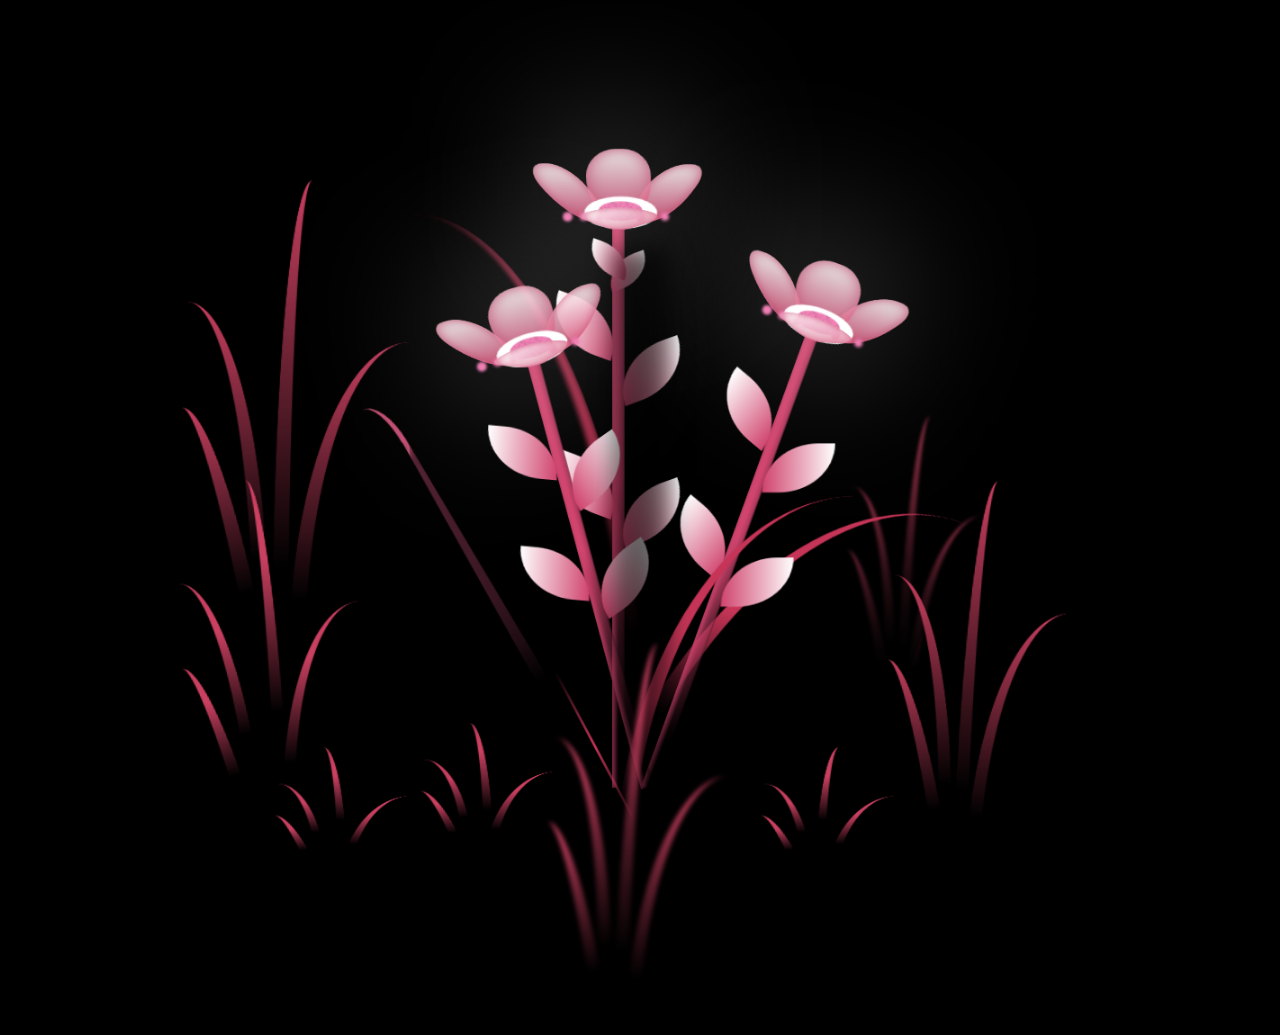
<file: flowers-for-someone-main/flower.html>
<!DOCTYPE html>
<html lang="en">

<head>
  <meta charset="UTF-8">
  <meta http-equiv="X-UA-Compatible" content="IE=edge">
  <meta name="viewport" content="width=device-width, initial-scale=1.0">
  <link rel="shortcut icon" href="images/gift.png" type="image/x-icon">
  <link rel="stylesheet" href="css/style.css">

  <!-- Document Title -->
  <title>Flowers to Say I'm Sorry</title>
</head>

<body class="not-loaded">
  <!-- Background -->
  <div class="night"></div>

  <!-- Flower -->
  <div class="flowers">
    <div class="flower flower--1">
      <div class="flower__leafs flower__leafs--1">
        <div class="flower__leaf flower__leaf--1"></div>
        <div class="flower__leaf flower__leaf--2"></div>
        <div class="flower__leaf flower__leaf--3"></div>
        <div class="flower__leaf flower__leaf--4"></div>
        <div class="flower__white-circle"></div>

        <div class="flower__light flower__light--1"></div>
        <div class="flower__light flower__light--2"></div>
        <div class="flower__light flower__light--3"></div>
        <div class="flower__light flower__light--4"></div>
        <div class="flower__light flower__light--5"></div>
        <div class="flower__light flower__light--6"></div>
        <div class="flower__light flower__light--7"></div>
        <div class="flower__light flower__light--8"></div>

      </div>
      <div class="flower__line">
        <div class="flower__line__leaf flower__line__leaf--1"></div>
        <div class="flower__line__leaf flower__line__leaf--2"></div>
        <div class="flower__line__leaf flower__line__leaf--3"></div>
        <div class="flower__line__leaf flower__line__leaf--4"></div>
        <div class="flower__line__leaf flower__line__leaf--5"></div>
        <div class="flower__line__leaf flower__line__leaf--6"></div>
      </div>
    </div>

    <div class="flower flower--2">
      <div class="flower__leafs flower__leafs--2">
        <div class="flower__leaf flower__leaf--1"></div>
        <div class="flower__leaf flower__leaf--2"></div>
        <div class="flower__leaf flower__leaf--3"></div>
        <div class="flower__leaf flower__leaf--4"></div>
        <div class="flower__white-circle"></div>

        <div class="flower__light flower__light--1"></div>
        <div class="flower__light flower__light--2"></div>
        <div class="flower__light flower__light--3"></div>
        <div class="flower__light flower__light--4"></div>
        <div class="flower__light flower__light--5"></div>
        <div class="flower__light flower__light--6"></div>
        <div class="flower__light flower__light--7"></div>
        <div class="flower__light flower__light--8"></div>

      </div>
      <div class="flower__line">
        <div class="flower__line__leaf flower__line__leaf--1"></div>
        <div class="flower__line__leaf flower__line__leaf--2"></div>
        <div class="flower__line__leaf flower__line__leaf--3"></div>
        <div class="flower__line__leaf flower__line__leaf--4"></div>
      </div>
    </div>

    <div class="flower flower--3">
      <div class="flower__leafs flower__leafs--3">
        <div class="flower__leaf flower__leaf--1"></div>
        <div class="flower__leaf flower__leaf--2"></div>
        <div class="flower__leaf flower__leaf--3"></div>
        <div class="flower__leaf flower__leaf--4"></div>
        <div class="flower__white-circle"></div>

        <div class="flower__light flower__light--1"></div>
        <div class="flower__light flower__light--2"></div>
        <div class="flower__light flower__light--3"></div>
        <div class="flower__light flower__light--4"></div>
        <div class="flower__light flower__light--5"></div>
        <div class="flower__light flower__light--6"></div>
        <div class="flower__light flower__light--7"></div>
        <div class="flower__light flower__light--8"></div>

      </div>
      <div class="flower__line">
        <div class="flower__line__leaf flower__line__leaf--1"></div>
        <div class="flower__line__leaf flower__line__leaf--2"></div>
        <div class="flower__line__leaf flower__line__leaf--3"></div>
        <div class="flower__line__leaf flower__line__leaf--4"></div>
      </div>
    </div>

    <div class="grow-ans" style="--d:1.2s">
      <div class="flower__g-long">
        <div class="flower__g-long__top"></div>
        <div class="flower__g-long__bottom"></div>
      </div>
    </div>

    <div class="growing-grass">
      <div class="flower__grass flower__grass--1">
        <div class="flower__grass--top"></div>
        <div class="flower__grass--bottom"></div>
        <div class="flower__grass__leaf flower__grass__leaf--1"></div>
        <div class="flower__grass__leaf flower__grass__leaf--2"></div>
        <div class="flower__grass__leaf flower__grass__leaf--3"></div>
        <div class="flower__grass__leaf flower__grass__leaf--4"></div>
        <div class="flower__grass__leaf flower__grass__leaf--5"></div>
        <div class="flower__grass__leaf flower__grass__leaf--6"></div>
        <div class="flower__grass__leaf flower__grass__leaf--7"></div>
        <div class="flower__grass__leaf flower__grass__leaf--8"></div>
        <div class="flower__grass__overlay"></div>
      </div>
    </div>

    <div class="growing-grass">
      <div class="flower__grass flower__grass--2">
        <div class="flower__grass--top"></div>
        <div class="flower__grass--bottom"></div>
        <div class="flower__grass__leaf flower__grass__leaf--1"></div>
        <div class="flower__grass__leaf flower__grass__leaf--2"></div>
        <div class="flower__grass__leaf flower__grass__leaf--3"></div>
        <div class="flower__grass__leaf flower__grass__leaf--4"></div>
        <div class="flower__grass__leaf flower__grass__leaf--5"></div>
        <div class="flower__grass__leaf flower__grass__leaf--6"></div>
        <div class="flower__grass__leaf flower__grass__leaf--7"></div>
        <div class="flower__grass__leaf flower__grass__leaf--8"></div>
        <div class="flower__grass__overlay"></div>
      </div>
    </div>

    <div class="grow-ans" style="--d:2.4s">
      <div class="flower__g-right flower__g-right--1">
        <div class="leaf"></div>
      </div>
    </div>

    <div class="grow-ans" style="--d:2.8s">
      <div class="flower__g-right flower__g-right--2">
        <div class="leaf"></div>
      </div>
    </div>

    <div class="grow-ans" style="--d:2.8s">
      <div class="flower__g-front">
        <div class="flower__g-front__leaf-wrapper flower__g-front__leaf-wrapper--1">
          <div class="flower__g-front__leaf"></div>
        </div>
        <div class="flower__g-front__leaf-wrapper flower__g-front__leaf-wrapper--2">
          <div class="flower__g-front__leaf"></div>
        </div>
        <div class="flower__g-front__leaf-wrapper flower__g-front__leaf-wrapper--3">
          <div class="flower__g-front__leaf"></div>
        </div>
        <div class="flower__g-front__leaf-wrapper flower__g-front__leaf-wrapper--4">
          <div class="flower__g-front__leaf"></div>
        </div>
        <div class="flower__g-front__leaf-wrapper flower__g-front__leaf-wrapper--5">
          <div class="flower__g-front__leaf"></div>
        </div>
        <div class="flower__g-front__leaf-wrapper flower__g-front__leaf-wrapper--6">
          <div class="flower__g-front__leaf"></div>
        </div>
        <div class="flower__g-front__leaf-wrapper flower__g-front__leaf-wrapper--7">
          <div class="flower__g-front__leaf"></div>
        </div>
        <div class="flower__g-front__leaf-wrapper flower__g-front__leaf-wrapper--8">
          <div class="flower__g-front__leaf"></div>
        </div>
        <div class="flower__g-front__line"></div>
      </div>
    </div>

    <div class="grow-ans" style="--d:3.2s">
      <div class="flower__g-fr">
        <div class="leaf"></div>
        <div class="flower__g-fr__leaf flower__g-fr__leaf--1"></div>
        <div class="flower__g-fr__leaf flower__g-fr__leaf--2"></div>
        <div class="flower__g-fr__leaf flower__g-fr__leaf--3"></div>
        <div class="flower__g-fr__leaf flower__g-fr__leaf--4"></div>
        <div class="flower__g-fr__leaf flower__g-fr__leaf--5"></div>
        <div class="flower__g-fr__leaf flower__g-fr__leaf--6"></div>
        <div class="flower__g-fr__leaf flower__g-fr__leaf--7"></div>
        <div class="flower__g-fr__leaf flower__g-fr__leaf--8"></div>
      </div>
    </div>

    <div class="long-g long-g--0">
      <div class="grow-ans" style="--d:3s">
        <div class="leaf leaf--0"></div>
      </div>
      <div class="grow-ans" style="--d:2.2s">
        <div class="leaf leaf--1"></div>
      </div>
      <div class="grow-ans" style="--d:3.4s">
        <div class="leaf leaf--2"></div>
      </div>
      <div class="grow-ans" style="--d:3.6s">
        <div class="leaf leaf--3"></div>
      </div>
    </div>

    <div class="long-g long-g--1">
      <div class="grow-ans" style="--d:3.6s">
        <div class="leaf leaf--0"></div>
      </div>
      <div class="grow-ans" style="--d:3.8s">
        <div class="leaf leaf--1"></div>
      </div>
      <div class="grow-ans" style="--d:4s">
        <div class="leaf leaf--2"></div>
      </div>
      <div class="grow-ans" style="--d:4.2s">
        <div class="leaf leaf--3"></div>
      </div>
    </div>

    <div class="long-g long-g--2">
      <div class="grow-ans" style="--d:4s">
        <div class="leaf leaf--0"></div>
      </div>
      <div class="grow-ans" style="--d:4.2s">
        <div class="leaf leaf--1"></div>
      </div>
      <div class="grow-ans" style="--d:4.4s">
        <div class="leaf leaf--2"></div>
      </div>
      <div class="grow-ans" style="--d:4.6s">
        <div class="leaf leaf--3"></div>
      </div>
    </div>

    <div class="long-g long-g--3">
      <div class="grow-ans" style="--d:4s">
        <div class="leaf leaf--0"></div>
      </div>
      <div class="grow-ans" style="--d:4.2s">
        <div class="leaf leaf--1"></div>
      </div>
      <div class="grow-ans" style="--d:3s">
        <div class="leaf leaf--2"></div>
      </div>
      <div class="grow-ans" style="--d:3.6s">
        <div class="leaf leaf--3"></div>
      </div>
    </div>

    <div class="long-g long-g--4">
      <div class="grow-ans" style="--d:4s">
        <div class="leaf leaf--0"></div>
      </div>
      <div class="grow-ans" style="--d:4.2s">
        <div class="leaf leaf--1"></div>
      </div>
      <div class="grow-ans" style="--d:3s">
        <div class="leaf leaf--2"></div>
      </div>
      <div class="grow-ans" style="--d:3.6s">
        <div class="leaf leaf--3"></div>
      </div>
    </div>

    <div class="long-g long-g--5">
      <div class="grow-ans" style="--d:4s">
        <div class="leaf leaf--0"></div>
      </div>
      <div class="grow-ans" style="--d:4.2s">
        <div class="leaf leaf--1"></div>
      </div>
      <div class="grow-ans" style="--d:3s">
        <div class="leaf leaf--2"></div>
      </div>
      <div class="grow-ans" style="--d:3.6s">
        <div class="leaf leaf--3"></div>
      </div>
    </div>

    <div class="long-g long-g--6">
      <div class="grow-ans" style="--d:4.2s">
        <div class="leaf leaf--0"></div>
      </div>
      <div class="grow-ans" style="--d:4.4s">
        <div class="leaf leaf--1"></div>
      </div>
      <div class="grow-ans" style="--d:4.6s">
        <div class="leaf leaf--2"></div>
      </div>
      <div class="grow-ans" style="--d:4.8s">
        <div class="leaf leaf--3"></div>
      </div>
    </div>

    <div class="long-g long-g--7">
      <div class="grow-ans" style="--d:3s">
        <div class="leaf leaf--0"></div>
      </div>
      <div class="grow-ans" style="--d:3.2s">
        <div class="leaf leaf--1"></div>
      </div>
      <div class="grow-ans" style="--d:3.5s">
        <div class="leaf leaf--2"></div>
      </div>
      <div class="grow-ans" style="--d:3.6s">
        <div class="leaf leaf--3"></div>
      </div>
    </div>
  </div>

  <!-- Title -->
  <h1 class="title"><span id="title"></span></h1>
</body>

</html>

<!-- Import Javascript -->
<script src="js/main.js"></script>
</file>
<file: flowers-for-someone-main/css/style.css>
*,
*::after,
*::before {
  padding: 0;
  margin: 0;
  box-sizing: border-box;
}

:root {
  --dark-color: #000;
}

.title {
  position: absolute;
  width: 100%;
  text-align: center;
  margin-top: 50px;
  top: 0;
  left: 0;
  color: white;
  font-family: 'Courier New', Courier, monospace;
  font-size: 70px;
  text-shadow: 0px 0px 20px white;
}

body {
  display: flex;
  align-items: flex-end;
  justify-content: center;
  min-height: 100vh;
  background-color: var(--dark-color);
  overflow: hidden;
  perspective: 1000px;
}

.night {
  position: fixed;
  left: 50%;
  top: 0;
  transform: translateX(-50%);
  width: 100%;
  height: 100%;
  filter: blur(0.1vmin);
  background-image: radial-gradient(ellipse at top, transparent 0%, var(--dark-color)), radial-gradient(ellipse at bottom, var(--dark-color), rgba(0, 0, 0, 0.2)), repeating-linear-gradient(220deg, rgb(0, 0, 0) 0px, rgb(0, 0, 0) 19px, transparent 19px, transparent 22px), repeating-linear-gradient(189deg, rgb(0, 0, 0) 0px, rgb(0, 0, 0) 19px, transparent 19px, transparent 22px), repeating-linear-gradient(148deg, rgb(0, 0, 0) 0px, rgb(0, 0, 0) 19px, transparent 19px, transparent 22px), linear-gradient(90deg, rgb(0, 0, 0), rgb(0, 0, 0));
}

.flowers {
  position: relative;
  transform: scale(0.9);
}

.flower {
  position: absolute;
  bottom: 10vmin;
  transform-origin: bottom center;
  z-index: 10;
  --fl-speed: 0.8s;
}

.flower--1 {
  animation: moving-flower-1 4s linear infinite;
}

.flower--1 .flower__line {
  height: 70vmin;
  animation-delay: 0.3s;
}

.flower--1 .flower__line__leaf--1 {
  animation: blooming-leaf-right var(--fl-speed) 1.6s backwards;
}

.flower--1 .flower__line__leaf--2 {
  animation: blooming-leaf-right var(--fl-speed) 1.4s backwards;
}

.flower--1 .flower__line__leaf--3 {
  animation: blooming-leaf-left var(--fl-speed) 1.2s backwards;
}

.flower--1 .flower__line__leaf--4 {
  animation: blooming-leaf-left var(--fl-speed) 1s backwards;
}

.flower--1 .flower__line__leaf--5 {
  animation: blooming-leaf-right var(--fl-speed) 1.8s backwards;
}

.flower--1 .flower__line__leaf--6 {
  animation: blooming-leaf-left var(--fl-speed) 2s backwards;
}

.flower--2 {
  left: 50%;
  transform: rotate(20deg);
  animation: moving-flower-2 4s linear infinite;
}

.flower--2 .flower__line {
  height: 60vmin;
  animation-delay: 0.6s;
}

.flower--2 .flower__line__leaf--1 {
  animation: blooming-leaf-right var(--fl-speed) 1.9s backwards;
}

.flower--2 .flower__line__leaf--2 {
  animation: blooming-leaf-right var(--fl-speed) 1.7s backwards;
}

.flower--2 .flower__line__leaf--3 {
  animation: blooming-leaf-left var(--fl-speed) 1.5s backwards;
}

.flower--2 .flower__line__leaf--4 {
  animation: blooming-leaf-left var(--fl-speed) 1.3s backwards;
}

.flower--3 {
  left: 50%;
  transform: rotate(-15deg);
  animation: moving-flower-3 4s linear infinite;
}

.flower--3 .flower__line {
  animation-delay: 0.9s;
}

.flower--3 .flower__line__leaf--1 {
  animation: blooming-leaf-right var(--fl-speed) 2.5s backwards;
}

.flower--3 .flower__line__leaf--2 {
  animation: blooming-leaf-right var(--fl-speed) 2.3s backwards;
}

.flower--3 .flower__line__leaf--3 {
  animation: blooming-leaf-left var(--fl-speed) 2.1s backwards;
}

.flower--3 .flower__line__leaf--4 {
  animation: blooming-leaf-left var(--fl-speed) 1.9s backwards;
}

.flower__leafs {
  position: relative;
  animation: blooming-flower 2s backwards;
}

.flower__leafs--1 {
  animation-delay: 1.1s;
}

.flower__leafs--2 {
  animation-delay: 1.4s;
}

.flower__leafs--3 {
  animation-delay: 1.7s;
}

.flower__leafs::after {
  content: "";
  position: absolute;
  left: 0;
  top: 0;
  transform: translate(-50%, -100%);
  width: 8vmin;
  height: 8vmin;
  background-color: #fff;
  filter: blur(10vmin);
}

.flower__leaf {
  position: absolute;
  bottom: 0;
  left: 50%;
  width: 8vmin;
  height: 11vmin;
  border-radius: 51% 49% 47% 53%/44% 45% 55% 69%;
  background-color: #d0446e;
  background-image: linear-gradient(to top, #d0446e, #fff);
  transform-origin: bottom center;
  opacity: 0.9;
  box-shadow: inset 0 0 2vmin #d0446e;
}

.flower__leaf--1 {
  transform: translate(-10%, 1%) rotateY(40deg) rotateX(-50deg);
}

.flower__leaf--2 {
  transform: translate(-50%, -4%) rotateX(40deg);
}

.flower__leaf--3 {
  transform: translate(-90%, 0%) rotateY(45deg) rotateX(50deg);
}

.flower__leaf--4 {
  width: 8vmin;
  height: 8vmin;
  transform-origin: bottom left;
  border-radius: 4vmin 10vmin 4vmin 4vmin;
  transform: translate(0%, 18%) rotateX(70deg) rotate(-43deg);
  background-image: linear-gradient(to top, rgba(255, 2555, 255, 0.4), #fff);
  z-index: 1;
  opacity: 0.8;
  -webkit-transform: translate(0%, 18%) rotateX(70deg) rotate(-43deg);
  -moz-transform: translate(0%, 18%) rotateX(70deg) rotate(-43deg);
  -ms-transform: translate(0%, 18%) rotateX(70deg) rotate(-43deg);
  -o-transform: translate(0%, 18%) rotateX(70deg) rotate(-43deg);
}

.flower__white-circle {
  position: absolute;
  left: -3.5vmin;
  top: -3vmin;
  width: 9vmin;
  height: 4vmin;
  border-radius: 50%;
  background-color: #fff;
}

.flower__white-circle::after {
  content: "";
  position: absolute;
  left: 50%;
  top: 45%;
  transform: translate(-50%, -50%);
  width: 60%;
  height: 60%;
  border-radius: inherit;
  background-image: repeating-linear-gradient(135deg, rgba(0, 0, 0, 0.03) 0px, rgba(0, 0, 0, 0.03) 1px, transparent 1px, transparent 12px), repeating-linear-gradient(45deg, rgba(0, 0, 0, 0.03) 0px, rgba(0, 0, 0, 0.03) 1px, transparent 1px, transparent 12px), repeating-linear-gradient(67.5deg, rgba(0, 0, 0, 0.03) 0px, rgba(0, 0, 0, 0.03) 1px, transparent 1px, transparent 12px), repeating-linear-gradient(135deg, rgba(0, 0, 0, 0.03) 0px, rgba(0, 0, 0, 0.03) 1px, transparent 1px, transparent 12px), repeating-linear-gradient(45deg, rgba(0, 0, 0, 0.03) 0px, rgba(0, 0, 0, 0.03) 1px, transparent 1px, transparent 12px), repeating-linear-gradient(112.5deg, rgba(0, 0, 0, 0.03) 0px, rgba(0, 0, 0, 0.03) 1px, transparent 1px, transparent 12px), repeating-linear-gradient(112.5deg, rgba(0, 0, 0, 0.03) 0px, rgba(0, 0, 0, 0.03) 1px, transparent 1px, transparent 12px), repeating-linear-gradient(45deg, rgba(0, 0, 0, 0.03) 0px, rgba(0, 0, 0, 0.03) 1px, transparent 1px, transparent 12px), repeating-linear-gradient(22.5deg, rgba(0, 0, 0, 0.03) 0px, rgba(0, 0, 0, 0.03) 1px, transparent 1px, transparent 12px), repeating-linear-gradient(45deg, rgba(0, 0, 0, 0.03) 0px, rgba(0, 0, 0, 0.03) 1px, transparent 1px, transparent 12px), repeating-linear-gradient(22.5deg, rgba(0, 0, 0, 0.03) 0px, rgba(0, 0, 0, 0.03) 1px, transparent 1px, transparent 12px), repeating-linear-gradient(135deg, rgba(0, 0, 0, 0.03) 0px, rgba(0, 0, 0, 0.03) 1px, transparent 1px, transparent 12px), repeating-linear-gradient(157.5deg, rgba(0, 0, 0, 0.03) 0px, rgba(0, 0, 0, 0.03) 1px, transparent 1px, transparent 12px), repeating-linear-gradient(67.5deg, rgba(0, 0, 0, 0.03) 0px, rgba(0, 0, 0, 0.03) 1px, transparent 1px, transparent 12px), repeating-linear-gradient(67.5deg, rgba(0, 0, 0, 0.03) 0px, rgba(0, 0, 0, 0.03) 1px, transparent 1px, transparent 12px), linear-gradient(90deg, #f074ae, #f074ae);
}

.flower__line {
  height: 55vmin;
  width: 1.5vmin;
  background-image: linear-gradient(to left, rgba(0, 0, 0, 0.2), transparent, #d0446e), linear-gradient(to top, transparent 10%, #d0446e, #d0446e);
  box-shadow: inset 0 0 2px rgba(0, 0, 0, 0.5);
  animation: grow-flower-tree 4s backwards;
}

.flower__line__leaf {
  --w: 7vmin;
  --h: calc(var(--w) + 2vmin);
  position: absolute;
  top: 20%;
  left: 90%;
  width: var(--w);
  height: var(--h);
  border-top-right-radius: var(--h);
  border-bottom-left-radius: var(--h);
  background-image: linear-gradient(to top, #d0446e, #fff);
}

.flower__line__leaf--1 {
  transform: rotate(70deg) rotateY(30deg);
}

.flower__line__leaf--2 {
  top: 45%;
  transform: rotate(70deg) rotateY(30deg);
}

.flower__line__leaf--3,
.flower__line__leaf--4,
.flower__line__leaf--6 {
  border-top-right-radius: 0;
  border-bottom-left-radius: 0;
  border-top-left-radius: var(--h);
  border-bottom-right-radius: var(--h);
  left: -460%;
  top: 12%;
  transform: rotate(-70deg) rotateY(30deg);
}

.flower__line__leaf--4 {
  top: 40%;
}

.flower__line__leaf--5 {
  top: 0;
  transform-origin: left;
  transform: rotate(70deg) rotateY(30deg) scale(0.6);
}

.flower__line__leaf--6 {
  top: -2%;
  left: -450%;
  transform-origin: right;
  transform: rotate(-70deg) rotateY(30deg) scale(0.6);
}

.flower__light {
  position: absolute;
  bottom: 0vmin;
  width: 1vmin;
  height: 1vmin;
  background-color: #f074ae;
  border-radius: 50%;
  filter: blur(0.2vmin);
  animation: light-ans 4s linear infinite backwards;
}

.flower__light:nth-child(odd) {
  background-color: #f074ae;
}

.flower__light--1 {
  left: -2vmin;
  animation-delay: 1s;
}

.flower__light--2 {
  left: 3vmin;
  animation-delay: 0.5s;
}

.flower__light--3 {
  left: -6vmin;
  animation-delay: 0.3s;
}

.flower__light--4 {
  left: 6vmin;
  animation-delay: 0.9s;
}

.flower__light--5 {
  left: -1vmin;
  animation-delay: 1.5s;
}

.flower__light--6 {
  left: -4vmin;
  animation-delay: 3s;
}

.flower__light--7 {
  left: 3vmin;
  animation-delay: 2s;
}

.flower__light--8 {
  left: -6vmin;
  animation-delay: 3.5s;
}

.flower__grass--1 {
  animation: moving-grass 2s linear infinite;
}

.flower__grass--2 {
  left: 2vmin;
  bottom: 10vmin;
  transform: scale(0.5) rotate(75deg) rotateX(10deg) rotateY(-200deg);
  opacity: 0.8;
  z-index: 0;
  animation: moving-grass--2 1.5s linear infinite;
}

.flower__grass--top {
  width: 7vmin;
  height: 10vmin;
  border-top-right-radius: 100%;
  border-right: var(--line-w) solid var(--c);
  transform-origin: bottom center;
  transform: rotate(-2deg);
}

.flower__grass--bottom {
  margin-top: -2px;
  width: var(--line-w);
  height: 25vmin;
  background-image: linear-gradient(to top, transparent, var(--c));
}

.flower__grass__leaf {
  --size: 10vmin;
  position: absolute;
  width: calc(var(--size) * 2.1);
  height: var(--size);
  border-top-left-radius: var(--size);
  border-top-right-radius: var(--size);
  background-image: linear-gradient(to top, transparent, transparent 30%, var(--c));
  z-index: 100;
}

.flower__grass__leaf--1 {
  top: -6%;
  left: 30%;
  --size: 6vmin;
  transform: rotate(-20deg);
  animation: growing-grass-ans--1 2s 2.6s backwards;
}

@keyframes growing-grass-ans--1 {
  0% {
    transform-origin: bottom left;
    transform: rotate(-20deg) scale(0);
  }
}

.flower__grass__leaf--2 {
  top: -5%;
  left: -110%;
  --size: 6vmin;
  transform: rotate(10deg);
  animation: growing-grass-ans--2 2s 2.4s linear backwards;
}

@keyframes growing-grass-ans--2 {
  0% {
    transform-origin: bottom right;
    transform: rotate(10deg) scale(0);
  }
}

.flower__grass__leaf--3 {
  top: 5%;
  left: 60%;
  --size: 8vmin;
  transform: rotate(-18deg) rotateX(-20deg);
  animation: growing-grass-ans--3 2s 2.2s linear backwards;
}

@keyframes growing-grass-ans--3 {
  0% {
    transform-origin: bottom left;
    transform: rotate(-18deg) rotateX(-20deg) scale(0);
  }
}

.flower__grass__leaf--4 {
  top: 6%;
  left: -135%;
  --size: 8vmin;
  transform: rotate(2deg);
  animation: growing-grass-ans--4 2s 2s linear backwards;
}

@keyframes growing-grass-ans--4 {
  0% {
    transform-origin: bottom right;
    transform: rotate(2deg) scale(0);
  }
}

.flower__grass__leaf--5 {
  top: 20%;
  left: 60%;
  --size: 10vmin;
  transform: rotate(-24deg) rotateX(-20deg);
  animation: growing-grass-ans--5 2s 1.8s linear backwards;
}

@keyframes growing-grass-ans--5 {
  0% {
    transform-origin: bottom left;
    transform: rotate(-24deg) rotateX(-20deg) scale(0);
  }
}

.flower__grass__leaf--6 {
  top: 22%;
  left: -180%;
  --size: 10vmin;
  transform: rotate(10deg);
  animation: growing-grass-ans--6 2s 1.6s linear backwards;
}

@keyframes growing-grass-ans--6 {
  0% {
    transform-origin: bottom right;
    transform: rotate(10deg) scale(0);
  }
}

.flower__grass__leaf--7 {
  top: 39%;
  left: 70%;
  --size: 10vmin;
  transform: rotate(-10deg);
  animation: growing-grass-ans--7 2s 1.4s linear backwards;
}

@keyframes growing-grass-ans--7 {
  0% {
    transform-origin: bottom left;
    transform: rotate(-10deg) scale(0);
  }
}

.flower__grass__leaf--8 {
  top: 40%;
  left: -215%;
  --size: 11vmin;
  transform: rotate(10deg);
  animation: growing-grass-ans--8 2s 1.2s linear backwards;
}

@keyframes growing-grass-ans--8 {
  0% {
    transform-origin: bottom right;
    transform: rotate(10deg) scale(0);
  }
}

.flower__grass__overlay {
  position: absolute;
  top: -10%;
  right: 0%;
  width: 100%;
  height: 100%;
  background-color: rgba(0, 0, 0, 0.6);
  filter: blur(1.5vmin);
  z-index: 100;
}

.flower__g-long {
  --w: 2vmin;
  --h: 6vmin;
  --c: #c04e72;
  position: absolute;
  bottom: 10vmin;
  left: -3vmin;
  transform-origin: bottom center;
  transform: rotate(-30deg) rotateY(-20deg);
  display: flex;
  flex-direction: column;
  align-items: flex-end;
  animation: flower-g-long-ans 3s linear infinite;
}

@keyframes flower-g-long-ans {

  0%,
  100% {
    transform: rotate(-30deg) rotateY(-20deg);
  }

  50% {
    transform: rotate(-32deg) rotateY(-20deg);
  }
}

.flower__g-long__top {
  top: calc(var(--h) * -1);
  width: calc(var(--w) + 1vmin);
  height: var(--h);
  border-top-right-radius: 100%;
  border-right: 0.7vmin solid var(--c);
  transform: translate(-0.7vmin, 1vmin);
}

.flower__g-long__bottom {
  width: var(--w);
  height: 50vmin;
  transform-origin: bottom center;
  background-image: linear-gradient(to top, transparent 30%, var(--c));
  box-shadow: inset 0 0 2px rgba(0, 0, 0, 0.5);
  -webkit-clip-path: polygon(35% 0, 65% 1%, 100% 100%, 0% 100%);
  clip-path: polygon(35% 0, 65% 1%, 100% 100%, 0% 100%);
}

.flower__g-right {
  position: absolute;
  bottom: 6vmin;
  left: -2vmin;
  transform-origin: bottom left;
  transform: rotate(20deg);
}

.flower__g-right .leaf {
  width: 30vmin;
  height: 50vmin;
  border-top-left-radius: 100%;
  border-left: 2vmin solid #c63557;
  background-image: linear-gradient(to bottom, transparent, var(--dark-color) 60%);
  -webkit-mask-image: linear-gradient(to top, transparent 30%, #c63557 60%);
}

.flower__g-right--1 {
  animation: flower-g-right-ans 2.5s linear infinite;
}

.flower__g-right--2 {
  left: 5vmin;
  transform: rotateY(-180deg);
  animation: flower-g-right-ans--2 3s linear infinite;
}

.flower__g-right--2 .leaf {
  height: 75vmin;
  filter: blur(0.3vmin);
  opacity: 0.8;
}

@keyframes flower-g-right-ans {

  0%,
  100% {
    transform: rotate(20deg);
  }

  50% {
    transform: rotate(24deg) rotateX(-20deg);
  }
}

@keyframes flower-g-right-ans--2 {

  0%,
  100% {
    transform: rotateY(-180deg) rotate(0deg) rotateX(-20deg);
  }

  50% {
    transform: rotateY(-180deg) rotate(6deg) rotateX(-20deg);
  }
}

.flower__g-front {
  position: absolute;
  bottom: 6vmin;
  left: 2.5vmin;
  z-index: 100;
  transform-origin: bottom center;
  transform: rotate(-28deg) rotateY(30deg) scale(1.04);
  animation: flower__g-front-ans 2s linear infinite;
}

@keyframes flower__g-front-ans {

  0%,
  100% {
    transform: rotate(-28deg) rotateY(30deg) scale(1.04);
  }

  50% {
    transform: rotate(-35deg) rotateY(40deg) scale(1.04);
  }
}

.flower__g-front__line {
  width: 0.3vmin;
  height: 20vmin;
  background-image: linear-gradient(to top, transparent, #c63557, transparent 100%);
  position: relative;
}

.flower__g-front__leaf-wrapper {
  position: absolute;
  top: 0;
  left: 0;
  transform-origin: bottom left;
  transform: rotate(10deg);
}

.flower__g-front__leaf-wrapper:nth-child(even) {
  left: 0vmin;
  transform: rotateY(-180deg) rotate(5deg);
  animation: flower__g-front__leaf-left-ans 1s ease-in backwards;
}

.flower__g-front__leaf-wrapper:nth-child(odd) {
  animation: flower__g-front__leaf-ans 1s ease-in backwards;
}

.flower__g-front__leaf-wrapper--1 {
  top: -8vmin;
  transform: scale(0.7);
  animation: flower__g-front__leaf-ans 1s 5.5s ease-in backwards !important;
}

.flower__g-front__leaf-wrapper--2 {
  top: -8vmin;
  transform: rotateY(-180deg) scale(0.7) !important;
  animation: flower__g-front__leaf-left-ans-2 1s 4.6s ease-in backwards !important;
}

.flower__g-front__leaf-wrapper--3 {
  top: -3vmin;
  animation: flower__g-front__leaf-ans 1s 4.6s ease-in backwards;
}

.flower__g-front__leaf-wrapper--4 {
  top: -3vmin;
  transform: rotateY(-180deg) scale(0.9) !important;
  animation: flower__g-front__leaf-left-ans-2 1s 4.6s ease-in backwards !important;
}

@keyframes flower__g-front__leaf-left-ans-2 {
  0% {
    transform: rotateY(-180deg) scale(0);
  }
}

.flower__g-front__leaf-wrapper--5,
.flower__g-front__leaf-wrapper--6 {
  top: 2vmin;
}

.flower__g-front__leaf-wrapper--7,
.flower__g-front__leaf-wrapper--8 {
  top: 6.5vmin;
}

.flower__g-front__leaf-wrapper--2 {
  animation-delay: 5.2s !important;
}

.flower__g-front__leaf-wrapper--3 {
  animation-delay: 4.9s !important;
}

.flower__g-front__leaf-wrapper--5 {
  animation-delay: 4.3s !important;
}

.flower__g-front__leaf-wrapper--6 {
  animation-delay: 4.1s !important;
}

.flower__g-front__leaf-wrapper--7 {
  animation-delay: 3.8s !important;
}

.flower__g-front__leaf-wrapper--8 {
  animation-delay: 3.5s !important;
}

@keyframes flower__g-front__leaf-ans {
  0% {
    transform: rotate(10deg) scale(0);
  }
}

@keyframes flower__g-front__leaf-left-ans {
  0% {
    transform: rotateY(-180deg) rotate(5deg) scale(0);
  }
}

.flower__g-front__leaf {
  width: 10vmin;
  height: 10vmin;
  border-radius: 100% 0% 0% 100%/100% 100% 0% 0%;
  box-shadow: inset 0 2px 1vmin #c63557(0, 0%, 100%, 0.2);
  -webkit-mask-image: linear-gradient(to bottom right, #c63557 50%, transparent 50%, transparent);
  mask-image: linear-gradient(to bottom right, #c63557 50%, transparent 50%, transparent);
}

.flower__g-fr {
  position: absolute;
  bottom: -4vmin;
  left: vmin;
  transform-origin: bottom left;
  z-index: 10;
  animation: flower__g-fr-ans 2s linear infinite;
}

@keyframes flower__g-fr-ans {

  0%,
  100% {
    transform: rotate(2deg);
  }

  50% {
    transform: rotate(4deg);
    -webkit-transform: rotate(4deg);
    -moz-transform: rotate(4deg);
    -ms-transform: rotate(4deg);
    -o-transform: rotate(4deg);
  }
}

.flower__g-fr .leaf {
  width: 30vmin;
  height: 50vmin;
  border-top-left-radius: 100%;
  border-left: 2vmin solid #c63557;
  -webkit-mask-image: linear-gradient(to top, transparent 25%, #c63557 50%);
  position: relative;
  z-index: 1;
}

.flower__g-fr__leaf {
  position: absolute;
  top: 0;
  left: 0;
  width: 10vmin;
  height: 10vmin;
  border-radius: 100% 0% 0% 100%/100% 100% 0% 0%;
  box-shadow: inset 0 2px 1vmin #c63557(0, 0%, 100%, 0.2);
  -webkit-mask-image: linear-gradient(135deg, #c63557 40%, transparent 50%, transparent);
}

.flower__g-fr__leaf--1 {
  left: 20vmin;
  transform: rotate(45deg);
  animation: flower__g-fr-leaft-ans-1 0.5s 5.2s linear backwards;
}

@keyframes flower__g-fr-leaft-ans-1 {
  0% {
    transform-origin: left;
    transform: rotate(45deg) scale(0);
  }
}

.flower__g-fr__leaf--2 {
  left: 12vmin;
  top: -7vmin;
  transform: rotate(25deg) rotateY(-180deg);
  animation: flower__g-fr-leaft-ans-6 0.5s 5s linear backwards;
}

.flower__g-fr__leaf--3 {
  left: 15vmin;
  top: 6vmin;
  transform: rotate(55deg);
  animation: flower__g-fr-leaft-ans-5 0.5s 4.8s linear backwards;
}

.flower__g-fr__leaf--4 {
  left: 6vmin;
  top: -2vmin;
  transform: rotate(25deg) rotateY(-180deg);
  animation: flower__g-fr-leaft-ans-6 0.5s 4.6s linear backwards;
}

.flower__g-fr__leaf--5 {
  left: 10vmin;
  top: 14vmin;
  transform: rotate(55deg);
  animation: flower__g-fr-leaft-ans-5 0.5s 4.4s linear backwards;
}

@keyframes flower__g-fr-leaft-ans-5 {
  0% {
    transform-origin: left;
    transform: rotate(55deg) scale(0);
  }
}

.flower__g-fr__leaf--6 {
  left: 0vmin;
  top: 6vmin;
  transform: rotate(25deg) rotateY(-180deg);
  animation: flower__g-fr-leaft-ans-6 0.5s 4.2s linear backwards;
}

@keyframes flower__g-fr-leaft-ans-6 {
  0% {
    transform-origin: right;
    transform: rotate(25deg) rotateY(-180deg) scale(0);
  }
}

.flower__g-fr__leaf--7 {
  left: 5vmin;
  top: 22vmin;
  transform: rotate(45deg);
  animation: flower__g-fr-leaft-ans-7 0.5s 4s linear backwards;
}

@keyframes flower__g-fr-leaft-ans-7 {
  0% {
    transform-origin: left;
    transform: rotate(45deg) scale(0);
  }
}

.flower__g-fr__leaf--8 {
  left: -4vmin;
  top: 15vmin;
  transform: rotate(15deg) rotateY(-180deg);
  animation: flower__g-fr-leaft-ans-8 0.5s 3.8s linear backwards;
}

@keyframes flower__g-fr-leaft-ans-8 {
  0% {
    transform-origin: right;
    transform: rotate(15deg) rotateY(-180deg) scale(0);
  }
}

.long-g {
  position: absolute;
  bottom: 25vmin;
  left: -42vmin;
  transform-origin: bottom left;
}

.long-g--1 {
  bottom: 0vmin;
  transform: scale(0.8) rotate(-5deg);
}

.long-g--1 .leaf {
  -webkit-mask-image: linear-gradient(to top, transparent 40%, #c63557 80%) !important;
}

.long-g--1 .leaf--1 {
  --w: 5vmin;
  --h: 60vmin;
  left: -2vmin;
  transform: rotate(3deg) rotateY(-180deg);
}

.long-g--2,
.long-g--3 {
  bottom: -3vmin;
  left: -35vmin;
  transform-origin: center;
  transform: scale(0.6) rotateX(60deg);
}

.long-g--2 .leaf,
.long-g--3 .leaf {
  -webkit-mask-image: linear-gradient(to top, transparent 50%, #c63557 80%) !important;
}

.long-g--2 .leaf--1,
.long-g--3 .leaf--1 {
  left: -1vmin;
  transform: rotateY(-180deg);
}

.long-g--3 {
  left: -17vmin;
  bottom: 0vmin;
}

.long-g--3 .leaf {
  -webkit-mask-image: linear-gradient(to top, transparent 40%, #c63557 80%) !important;
}

.long-g--4 {
  left: 25vmin;
  bottom: -3vmin;
  transform-origin: center;
  transform: scale(0.6) rotateX(60deg);
}

.long-g--4 .leaf {
  -webkit-mask-image: linear-gradient(to top, transparent 50%, #c63557 80%) !important;
}

.long-g--5 {
  left: 42vmin;
  bottom: 0vmin;
  transform: scale(0.8) rotate(2deg);
}

.long-g--6 {
  left: 0vmin;
  bottom: -20vmin;
  z-index: 100;
  filter: blur(0.3vmin);
  transform: scale(0.8) rotate(2deg);
}

.long-g--7 {
  left: 35vmin;
  bottom: 20vmin;
  z-index: -1;
  filter: blur(0.3vmin);
  transform: scale(0.6) rotate(2deg);
  opacity: 0.7;
}

.long-g .leaf {
  --w: 15vmin;
  --h: 40vmin;
  --c: #c94060;
  position: absolute;
  bottom: 0;
  width: var(--w);
  height: var(--h);
  border-top-left-radius: 100%;
  border-left: 2vmin solid var(--c);
  -webkit-mask-image: linear-gradient(to top, transparent 20%, var(--dark-color));
  transform-origin: bottom center;
}

.long-g .leaf--0 {
  left: 2vmin;
  animation: leaf-ans-1 4s linear infinite;
}

.long-g .leaf--1 {
  --w: 5vmin;
  --h: 60vmin;
  animation: leaf-ans-1 4s linear infinite;
}

.long-g .leaf--2 {
  --w: 10vmin;
  --h: 40vmin;
  left: -0.5vmin;
  bottom: 5vmin;
  transform-origin: bottom left;
  transform: rotateY(-180deg);
  animation: leaf-ans-2 3s linear infinite;
}

.long-g .leaf--3 {
  --w: 5vmin;
  --h: 30vmin;
  left: -1vmin;
  bottom: 3.2vmin;
  transform-origin: bottom left;
  transform: rotate(-10deg) rotateY(-180deg);
  animation: leaf-ans-3 3s linear infinite;
}

@keyframes leaf-ans-1 {

  0%,
  100% {
    transform: rotate(-5deg) scale(1);
  }

  50% {
    transform: rotate(5deg) scale(1.1);
  }
}

@keyframes leaf-ans-2 {

  0%,
  100% {
    transform: rotateY(-180deg) rotate(5deg);
  }

  50% {
    transform: rotateY(-180deg) rotate(0deg) scale(1.1);
  }
}

@keyframes leaf-ans-3 {

  0%,
  100% {
    transform: rotate(-10deg) rotateY(-180deg);
  }

  50% {
    transform: rotate(-20deg) rotateY(-180deg);
  }
}

.grow-ans {
  animation: grow-ans 2s var(--d) backwards;
}

@keyframes grow-ans {
  0% {
    transform: scale(0);
    opacity: 0;
  }
}

@keyframes light-ans {
  0% {
    opacity: 0;
    transform: translateY(0vmin);
  }

  25% {
    opacity: 1;
    transform: translateY(-5vmin) translateX(-2vmin);
  }

  50% {
    opacity: 1;
    transform: translateY(-15vmin) translateX(2vmin);
    filter: blur(0.2vmin);
  }

  75% {
    transform: translateY(-20vmin) translateX(-2vmin);
    filter: blur(0.2vmin);
  }

  100% {
    transform: translateY(-30vmin);
    opacity: 0;
    filter: blur(1vmin);
  }
}

@keyframes moving-flower-1 {

  0%,
  100% {
    transform: rotate(2deg);
  }

  50% {
    transform: rotate(-2deg);
  }
}

@keyframes moving-flower-2 {

  0%,
  100% {
    transform: rotate(18deg);
  }

  50% {
    transform: rotate(14deg);
  }
}

@keyframes moving-flower-3 {

  0%,
  100% {
    transform: rotate(-18deg);
  }

  50% {
    transform: rotate(-20deg) rotateY(-10deg);
  }
}

@keyframes blooming-leaf-right {
  0% {
    transform-origin: left;
    transform: rotate(70deg) rotateY(30deg) scale(0);
  }
}

@keyframes blooming-leaf-left {
  0% {
    transform-origin: right;
    transform: rotate(-70deg) rotateY(30deg) scale(0);
  }
}

@keyframes grow-flower-tree {
  0% {
    height: 0;
    border-radius: 1vmin;
  }
}

@keyframes blooming-flower {
  0% {
    transform: scale(0);
  }
}

@keyframes moving-grass {

  0%,
  100% {
    transform: rotate(-48deg) rotateY(40deg);
  }

  50% {
    transform: rotate(-50deg) rotateY(40deg);
  }
}

@keyframes moving-grass--2 {

  0%,
  100% {
    transform: scale(0.5) rotate(75deg) rotateX(10deg) rotateY(-200deg);
  }

  50% {
    transform: scale(0.5) rotate(79deg) rotateX(10deg) rotateY(-200deg);
  }
}

.growing-grass {
  animation: growing-grass-ans 1s 2s backwards;
}

@keyframes growing-grass-ans {
  0% {
    transform: scale(0);
  }
}

.not-loaded * {
  animation-play-state: paused !important;
}

/*# sourceMappingURL=style.css.map */
</file>
